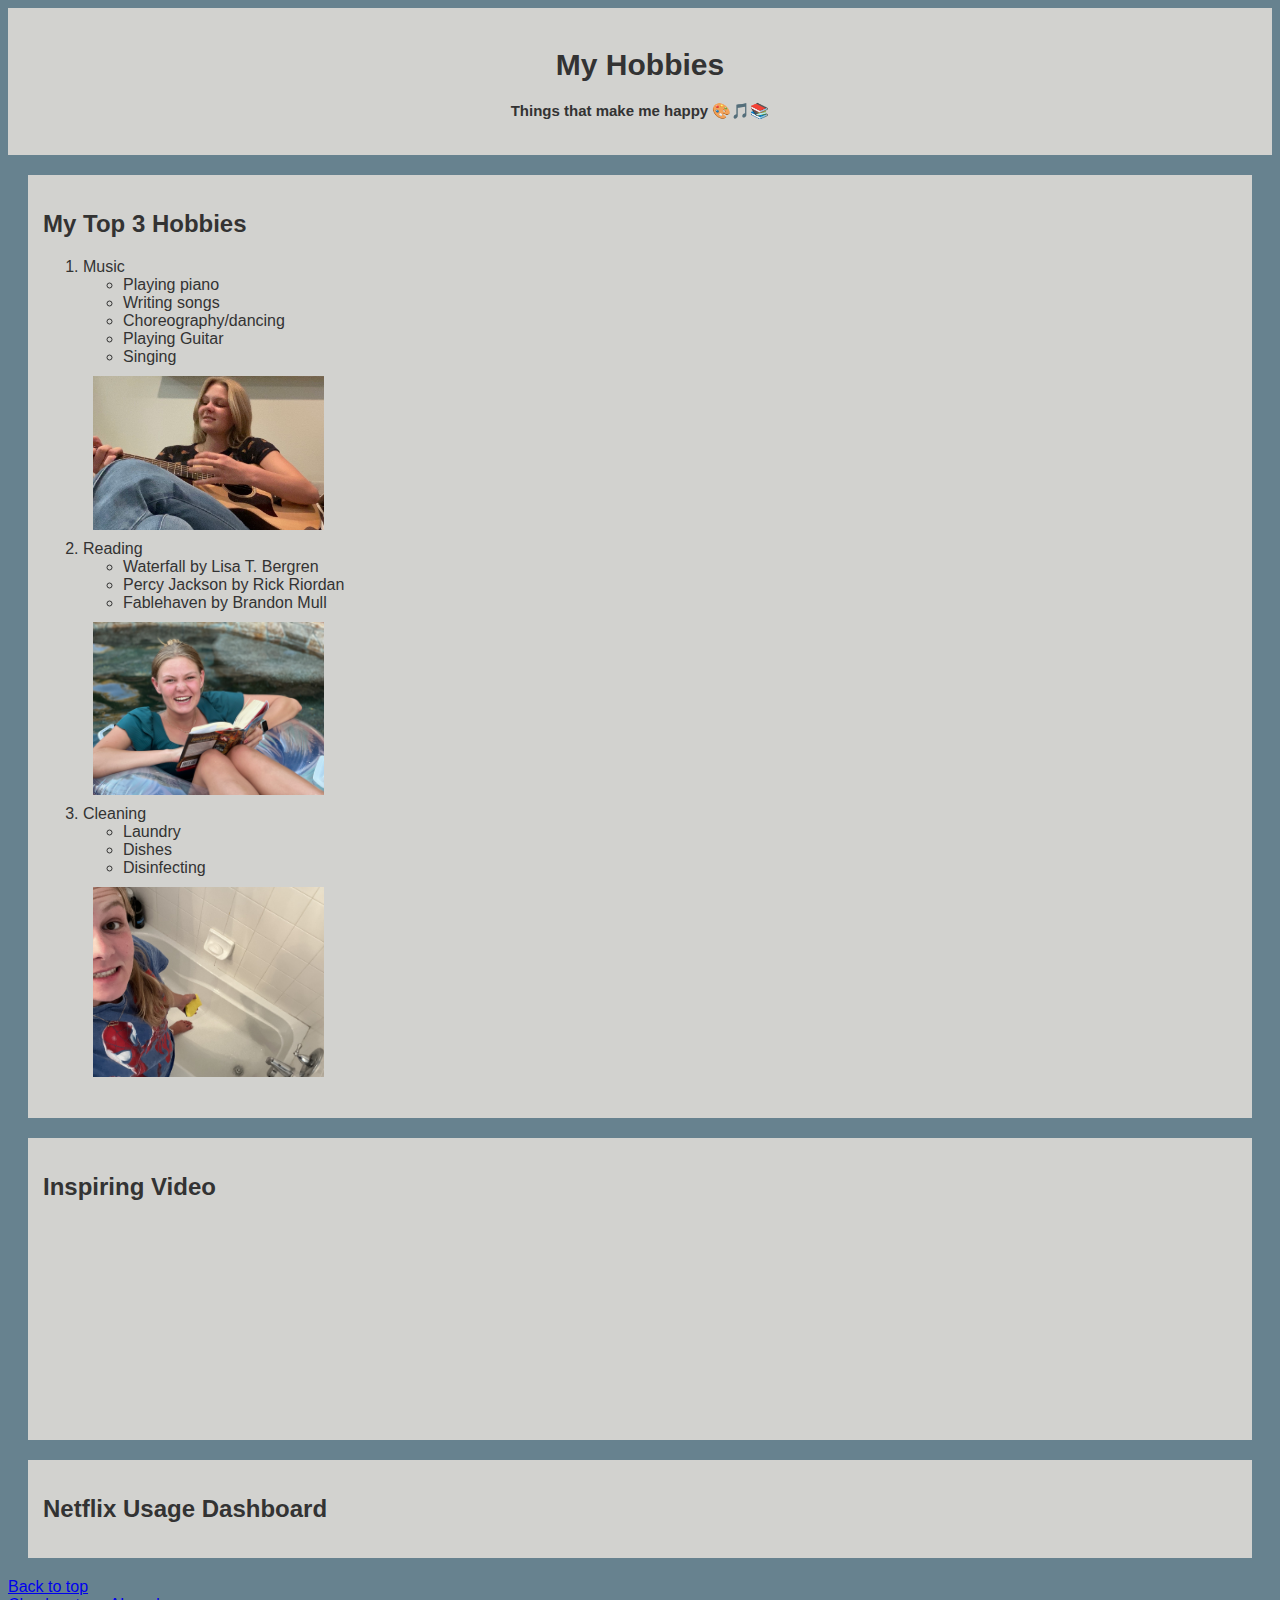
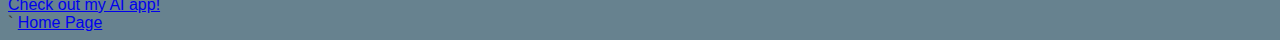
<file: scratch.html>
<!DOCTYPE html>
<html lang="en">
<head>
  <meta charset="UTF-8">
  <title>My Hobbies</title>
  <link rel="stylesheet" type="text/css" href="css/scratch.css">
</head>
<body>

  <div class="header" id="top">
    <h1>My Hobbies</h1>
    <p>Things that make me happy 🎨🎵📚</p>
  </div>

  <div class="list-section">
    <h2>My Top 3 Hobbies</h2>
    <ol>
      <li>Music
        <ul>
          <li>Playing piano</li>
          <li>Writing songs</li>
          <li>Choreography/dancing</li>
          <li>Playing Guitar</li>
          <li>Singing</li>
        </ul>
        <img src="assets/img/Guitar2.jpg">
      </li>
      <li>Reading</li>
        <ul>
            <li>Waterfall by Lisa T. Bergren</li>
            <li>Percy Jackson by Rick Riordan</li>
            <li>Fablehaven by Brandon Mull</li>
        </ul>
        <img src="assets/img/Read.jpg">
      <li>Cleaning</li>
        <ul>
            <li>Laundry</li>
            <li>Dishes</li>
            <li>Disinfecting</li>
        </ul>
        <img src="assets/img/Clean.jpg">
    </ol>
  </div>

  <div class="video-section">
    <h2>Inspiring Video</h2>
    <iframe width="300" height="200" src="https://www.youtube.com/watch?v=Hew-QARTo00" frameborder="0" allowfullscreen></iframe>
  </div>

  <div class="tableau-section">
    <h2>Netflix Usage Dashboard</h2>
    <div class='tableauPlaceholder' id='viz1744931908184' style="position: relative;">
      <noscript><a href='#'>
        <img alt='netflix usage ' src='https:&#47;&#47;public.tableau.com&#47;static&#47;images&#47;NE&#47;NETFLIXusagedashboard&#47;netflixusage&#47;1_rss.png' style='border: none' /></a></noscript><object class='tableauViz'  style='display:none;'><param name='host_url' value='https%3A%2F%2Fpublic.tableau.com%2F' /> <param name='embed_code_version' value='3' /> <param name='site_root' value='' /><param name='name' value='NETFLIXusagedashboard&#47;netflixusage' /><param name='tabs' value='no' /><param name='toolbar' value='yes' /><param name='static_image' value='https:&#47;&#47;public.tableau.com&#47;static&#47;images&#47;NE&#47;NETFLIXusagedashboard&#47;netflixusage&#47;1.png' /> <param name='animate_transition' value='yes' /><param name='display_static_image' value='yes' /><param name='display_spinner' value='yes' /><param name='display_overlay' value='yes' /><param name='display_count' value='yes' /><param name='language' value='en-US' /></object></div>                <script type='text/javascript'>                    var divElement = document.getElementById('viz1744931908184');                    var vizElement = divElement.getElementsByTagName('object')[0];                    if ( divElement.offsetWidth > 800 ) { vizElement.style.width='1600px';vizElement.style.height='927px';} else if ( divElement.offsetWidth > 500 ) { vizElement.style.width='1600px';vizElement.style.height='927px';} else { vizElement.style.width='100%';vizElement.style.height='2277px';}                     var scriptElement = document.createElement('script');                    scriptElement.src = 'https://public.tableau.com/javascripts/api/viz_v1.js';                    vizElement.parentNode.insertBefore(scriptElement, vizElement);                </script>
  </div>
  <a href="#top">Back to top</a><br>
  <a href="webapp.html">Check out my AI app!</a><br>`
  <a href="index.html">Home Page</a>

</body>
</html>
</file>
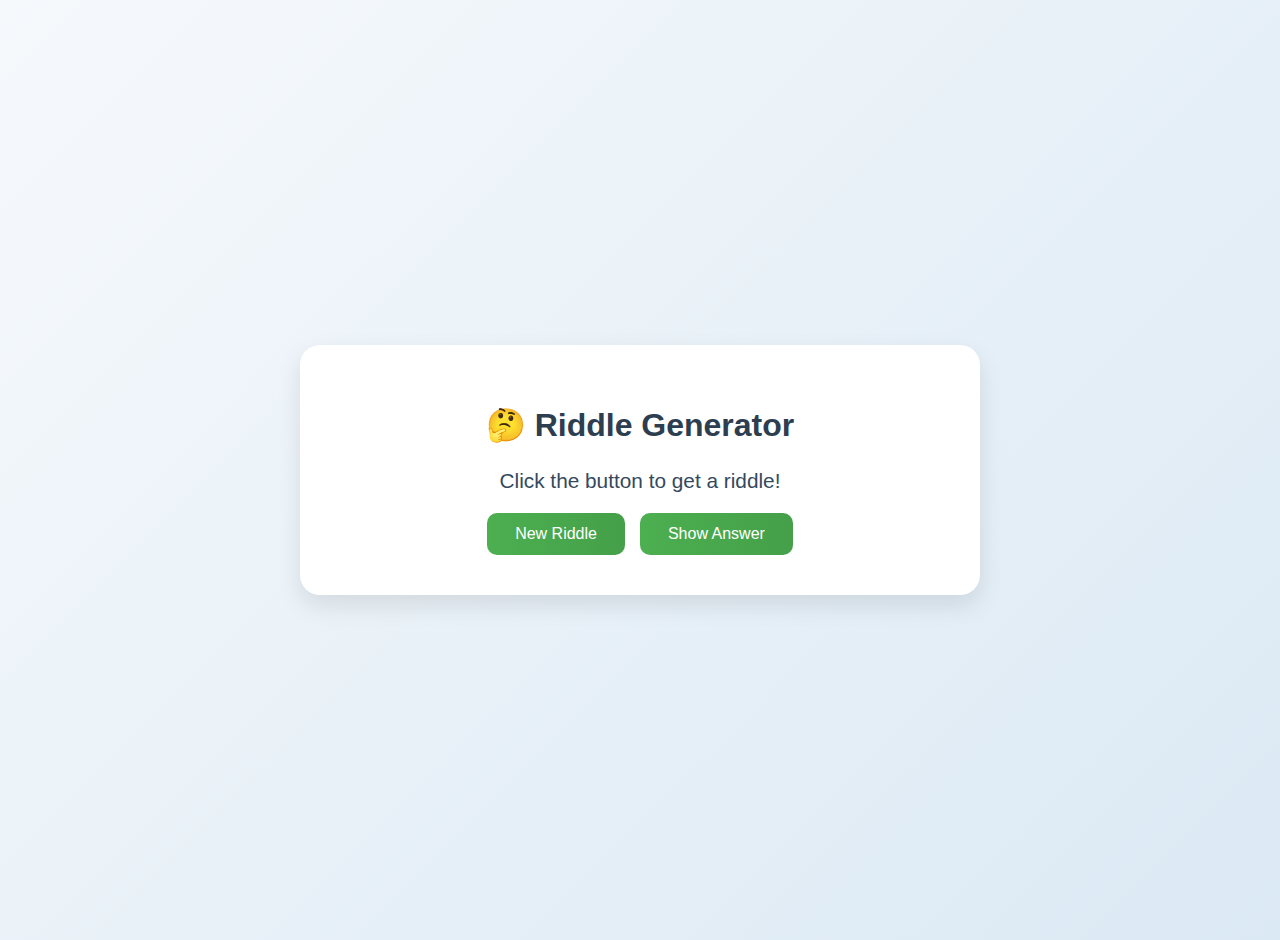
<file: webapp.html>
<!DOCTYPE html>
<html lang="en">
<head>
  <meta charset="UTF-8">
  <meta name="viewport" content="width=device-width, initial-scale=1.0">
  <title>Riddle Generator</title>
  <style>
    body {
      font-family: 'Segoe UI', Tahoma, Geneva, Verdana, sans-serif;
      background: linear-gradient(135deg, #f6f9fc, #dbe9f4);
      display: flex;
      align-items: center;
      justify-content: center;
      height: 100vh;
      margin: 0;
      padding: 20px;
    }

    .container {
      background-color: white;
      padding: 40px;
      border-radius: 20px;
      box-shadow: 0 10px 25px rgba(0, 0, 0, 0.1);
      max-width: 600px;
      width: 100%;
      text-align: center;
    }

    h1 {
      font-size: 2rem;
      margin-bottom: 25px;
      color: #2c3e50;
    }

    #riddle-question {
      font-size: 1.3rem;
      margin-bottom: 20px;
      color: #34495e;
    }

    #riddle-answer {
      font-size: 1.1rem;
      color: #7f8c8d;
      margin-bottom: 30px;
      display: none;
      transition: opacity 0.4s ease-in-out;
    }

    .btn-group {
      display: flex;
      justify-content: center;
      gap: 15px;
    }

    button {
      background: linear-gradient(to right, #4CAF50, #45a049);
      color: white;
      padding: 12px 28px;
      font-size: 1rem;
      border: none;
      border-radius: 10px;
      cursor: pointer;
      transition: transform 0.2s, background-color 0.3s ease;
    }

    button:hover {
      transform: scale(1.05);
      background-color: #388e3c;
    }
  </style>
</head>
<body>
  <div class="container">
    <h1>🤔 Riddle Generator</h1>
    <div id="riddle-question">Click the button to get a riddle!</div>
    <div id="riddle-answer"></div>
    <div class="btn-group">
      <button onclick="generateRiddle()">New Riddle</button>
      <button onclick="showAnswer()">Show Answer</button>
    </div>
  </div>

  <script>
    const riddles = [
      { question: "What has to be broken before you can use it?", answer: "An egg." },
      { question: "I’m tall when I’m young, and I’m short when I’m old. What am I?", answer: "A candle." },
      { question: "What month of the year has 28 days?", answer: "All of them." },
      { question: "What is full of holes but still holds water?", answer: "A sponge." },
      { question: "What question can you never answer yes to?", answer: "Are you asleep yet?" },
      { question: "What goes up but never comes down?", answer: "Your age." },
      { question: "I have branches, but no fruit, trunk or leaves. What am I?", answer: "A bank." },
      { question: "The more of me you take, the more you leave behind. What am I?", answer: "Footsteps." }
    ];

    let availableRiddles = [...riddles];

    function generateRiddle() {
      const riddleElement = document.getElementById("riddle-question");
      const answerElement = document.getElementById("riddle-answer");

      if (availableRiddles.length === 0) {
        availableRiddles = [...riddles]; // Reset if all have been shown
      }

      const randomIndex = Math.floor(Math.random() * availableRiddles.length);
      const selectedRiddle = availableRiddles.splice(randomIndex, 1)[0];

      riddleElement.textContent = selectedRiddle.question;
      answerElement.textContent = selectedRiddle.answer;
      answerElement.style.display = "none";
      answerElement.style.opacity = 0;
    }

    function showAnswer() {
      const answerElement = document.getElementById("riddle-answer");
      answerElement.style.display = "block";
      setTimeout(() => {
        answerElement.style.opacity = 1;
      }, 10);
    }
  </script>
</body>
</html>
</file>
<file: css/scratch.css>
body {
    background-color: #67828f;
    font-family: Arial, sans-serif;
    color: #333;
  }
  
  .header {
    background-color: #d2d2cf;
    padding: 20px;
    text-align: center;
    margin-left: auto;
    margin-right: auto;
    font-weight: bold;
    font-size: 15px;
  }
  
  .list-section {
    background-color: #d2d2cf;
    padding: 15px;
    margin: 20px;
  }
  
  .video-section, .tableau-section {
    background-color: #d2d2cf;
    padding: 15px;
    margin: 20px;
  }

  img{
    display: block;
    width: 20%;
    padding: 10px;
}
</file>
